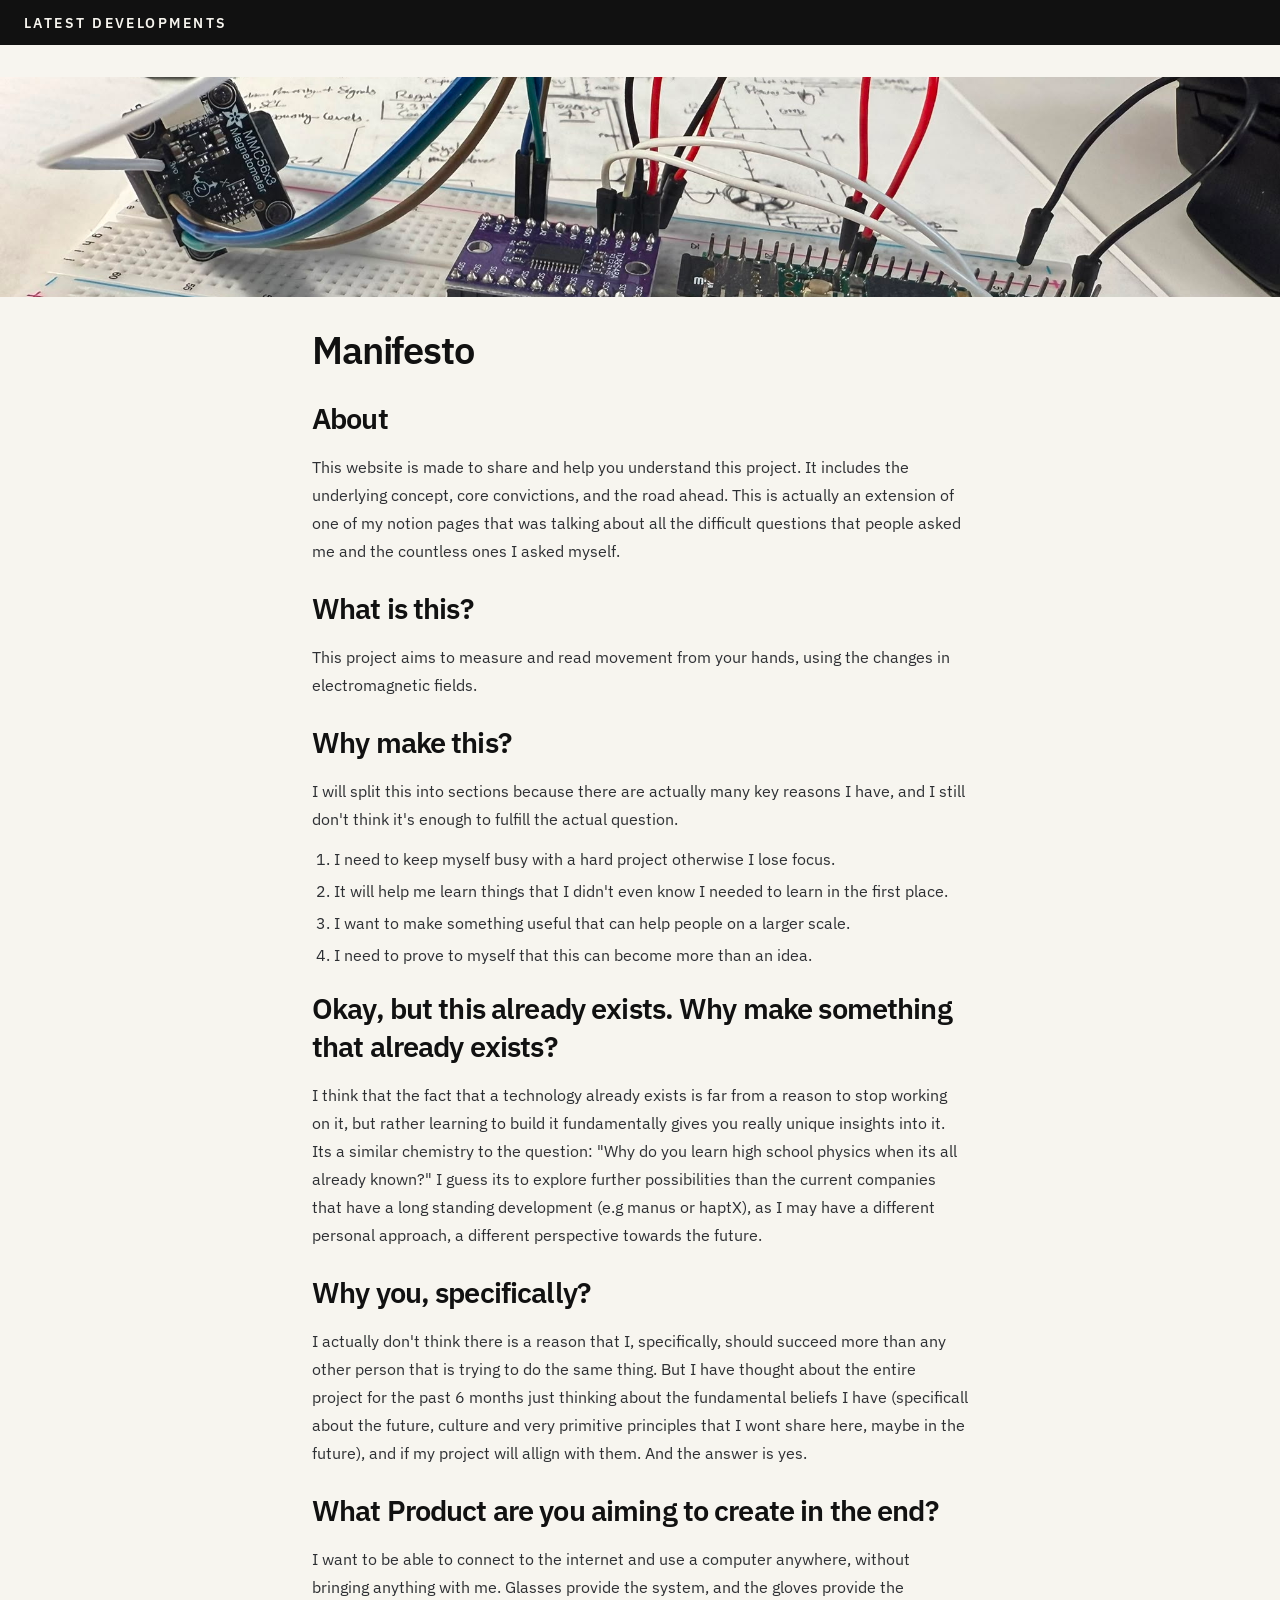
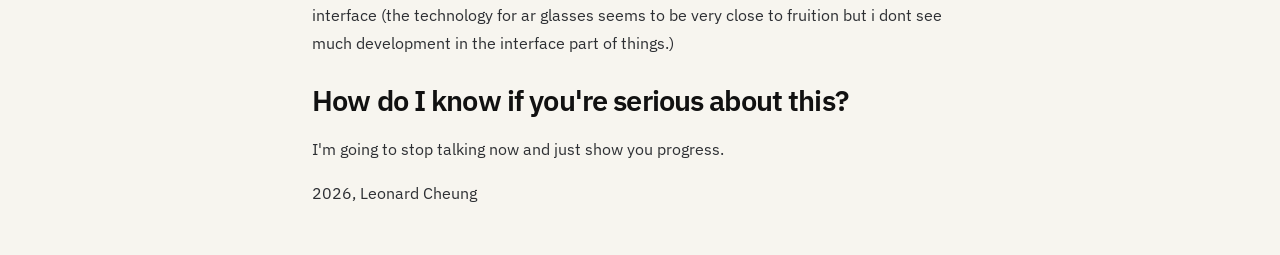
<file: a.html>
<DOCTYPE html>
<html lang="en">

<head>
    <meta charset="UTF-8">
    <meta name="viewport" content="width=device-width, initial-scale=1.0">
    <title>Manifesto</title>
    <link rel="stylesheet" href="styles.css">

</head>

<body>
  <header class="page-banner">
    <span>latest developments</span>
  </header>
  <main>
    <div class="hero-image-wrapper">
      <img class="hero-image" src="images/projectdev.jpeg" alt="Latest developments" />
    </div>
    <h1>Manifesto</h1>
    <h2>About</h2>
    <p>This website is made to share and help you understand this project. It includes the underlying concept, core convictions,
       and the road ahead. This is actually an extension of one of my notion pages that was talking about all the difficult 
       questions that people asked me and the countless ones I asked myself.</p>
    <h2>What is this?</h2>
    <p>This project aims to measure and read movement from your hands, using the changes in electromagnetic fields.</p>
    <h2>Why make this?</h2>
    <p>I will split this into sections because there are actually many key reasons I have, and I still don't think it's enough to fulfill the actual question.</p>
    <ol>
      <li>I need to keep myself busy with a hard project otherwise I lose focus.</li>
      <li>It will help me learn things that I didn't even know I needed to learn in the first place.</li>
      <li>I want to make something useful that can help people on a larger scale.</li>
      <li>I need to prove to myself that this can become more than an idea.</li>

    </ol>
    <h2>Okay, but this already exists. Why make something that already exists?</h2>
    <p>I think that the fact that a technology already exists is far from a reason to stop working on it, 
      but rather learning to build it fundamentally gives you really unique insights into it. Its a similar
    chemistry to the question: "Why do you learn high school physics when its all already known?" I guess its 
    to explore further possibilities than the current companies that have a long standing development (e.g manus
    or haptX), as I may have a different personal approach, a different perspective towards the future.</p>

    <h2>Why you, specifically?</h2>
    <p>I actually don't think there is a reason that I, specifically, should succeed more than any other person
      that is trying to do the same thing. But I have thought about the entire project for the past 6 months just 
      thinking about the fundamental beliefs I have (specificall about the future, culture and very primitive
       principles that I wont share here, maybe in the future), and if my project will allign with them. 
       And the answer is yes.
    </p>

    <h2>What Product are you aiming to create in the end?</h2>
    <p>I want to be able to connect to the internet and use a computer anywhere, without bringing anything 
      with me. Glasses provide the system, and the gloves provide the interface (the technology for
      ar glasses seems to be very close to fruition but i dont see much development in the interface
      part of things.)
    </p>

    <h2>How do I know if you're serious about this?</h2>
    <p>I'm going to stop talking now and just show you progress.</p>


    
    <p>2026, Leonard Cheung</p>
  </main>

</body>

</html>
</file>
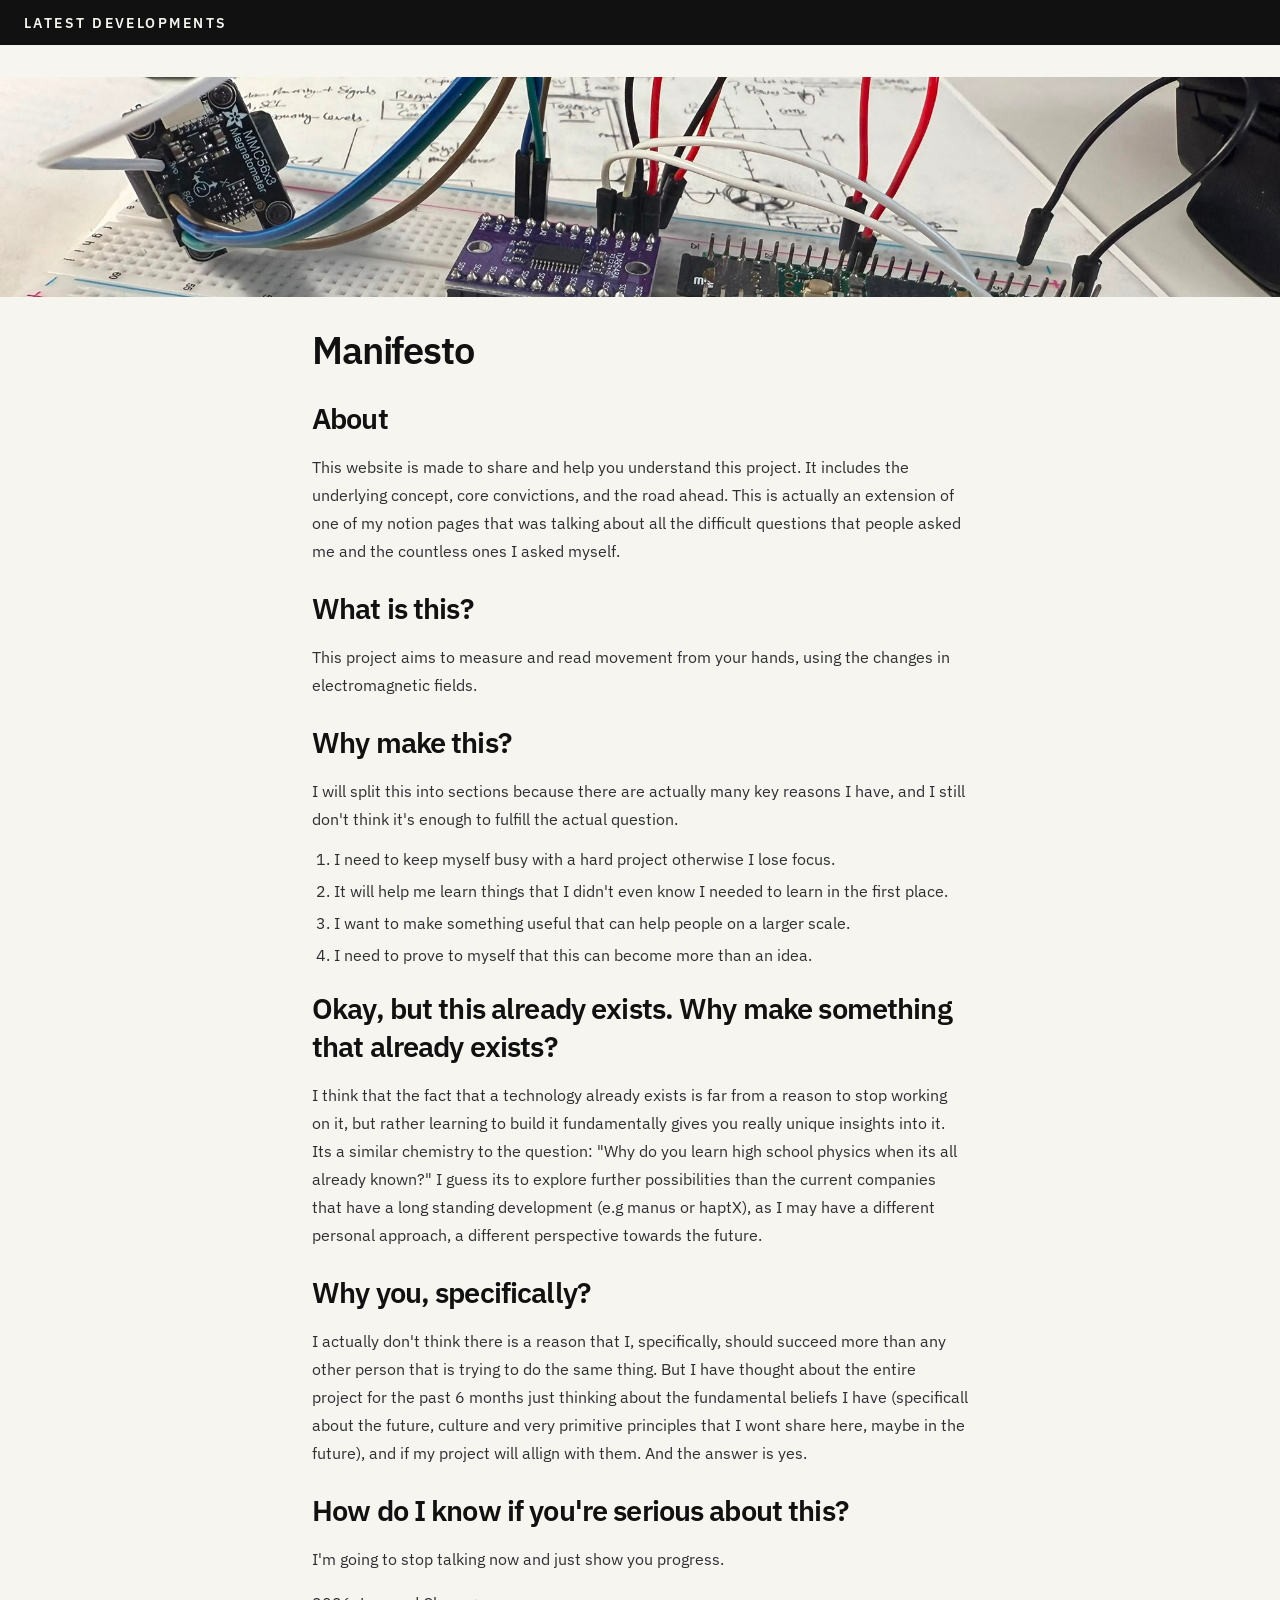
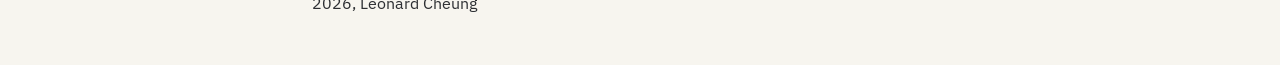
<file: main.html>
<DOCTYPE html>
<html lang="en">

<head>
    <meta charset="UTF-8">
    <meta name="viewport" content="width=device-width, initial-scale=1.0">
    <title>Manifesto</title>
    <link rel="stylesheet" href="styles.css">

</head>

<body>
  <header class="page-banner">
    <span>latest developments</span>
  </header>
  <main>
    <div class="hero-image-wrapper">
      <img class="hero-image" src="images/projectdev.jpeg" alt="Latest developments" />
    </div>
    <h1>Manifesto</h1>
    <h2>About</h2>
    <p>This website is made to share and help you understand this project. It includes the underlying concept, core convictions,
       and the road ahead. This is actually an extension of one of my notion pages that was talking about all the difficult 
       questions that people asked me and the countless ones I asked myself.</p>
    <h2>What is this?</h2>
    <p>This project aims to measure and read movement from your hands, using the changes in electromagnetic fields.</p>
    <h2>Why make this?</h2>
    <p>I will split this into sections because there are actually many key reasons I have, and I still don't think it's enough to fulfill the actual question.</p>
    <ol>
      <li>I need to keep myself busy with a hard project otherwise I lose focus.</li>
      <li>It will help me learn things that I didn't even know I needed to learn in the first place.</li>
      <li>I want to make something useful that can help people on a larger scale.</li>
      <li>I need to prove to myself that this can become more than an idea.</li>

    </ol>
    <h2>Okay, but this already exists. Why make something that already exists?</h2>
    <p>I think that the fact that a technology already exists is far from a reason to stop working on it, 
      but rather learning to build it fundamentally gives you really unique insights into it. Its a similar
    chemistry to the question: "Why do you learn high school physics when its all already known?" I guess its 
    to explore further possibilities than the current companies that have a long standing development (e.g manus
    or haptX), as I may have a different personal approach, a different perspective towards the future.</p>

    <h2>Why you, specifically?</h2>
    <p>I actually don't think there is a reason that I, specifically, should succeed more than any other person
      that is trying to do the same thing. But I have thought about the entire project for the past 6 months just 
      thinking about the fundamental beliefs I have (specificall about the future, culture and very primitive
       principles that I wont share here, maybe in the future), and if my project will allign with them. 
       And the answer is yes.
    </p>

    <h2>How do I know if you're serious about this?</h2>
    <p>I'm going to stop talking now and just show you progress.</p>


    
    <p>2026, Leonard Cheung</p>
  </main>

</body>

</html>
</file>
<file: styles.css>
@import url('https://fonts.googleapis.com/css2?family=IBM+Plex+Sans:wght@400;500;600&display=swap');

*, *::before, *::after {
  box-sizing: border-box;
}

html,
body {
  min-height: 100%;
  width: 100%;
}

html {
  background: #f7f5ef;
  color: #111111;
  font-family: 'IBM Plex Sans', ui-sans-serif, system-ui, -apple-system, BlinkMacSystemFont, "Segoe UI", sans-serif;
}

body {
  min-height: 100vh;
  margin: 0;
  display: flex;
  flex-direction: column;
  align-items: center;
  padding: 0;
  background: #f7f5ef;
}

.page-banner {
  position: relative;
  left: 50%;
  right: 50%;
  width: 100vw;
  margin-left: -50vw;
  margin-right: -50vw;
  background: #111111;
  color: #f7f5ef;
  padding: 0.85rem 1.5rem;
  text-transform: uppercase;
  letter-spacing: 0.18em;
  font-size: 0.85rem;
  font-weight: 600;
}

main {
  max-width: 44rem;
  width: 100%;
  padding: 2rem 1.5rem 3rem;
}

.hero-image-wrapper {
  position: relative;
  left: 50%;
  width: 100vw;
  margin-left: -50vw;
  height: 220px;
  overflow: hidden;
  margin-bottom: 1.75rem;
}

.hero-image {
  width: 100%;
  height: 100%;
  object-fit: cover;
  object-position: center center;
  display: block;
}

h1 {
  margin: 0 0 1rem;
  font-size: clamp(1.8rem, 3vw, 2.4rem);
  font-weight: 600;
  letter-spacing: -0.03em;
}

h2 {
  margin: 1.5rem 0 1rem;
  font-size: clamp(1.4rem, 2.5vw, 1.8rem);
  font-weight: 600;
  letter-spacing: -0.03em;
}

p {
  margin: 0 0 1rem;
  font-size: 1rem;
  line-height: 1.75;
  color: #2d2f33;
}

ol {
  margin: 0 0 1rem 1.4rem;
  padding: 0;
  color: #2d2f33;
}

li {
  margin-bottom: 0.75rem;
}

p:last-child {
  margin-bottom: 0;
}
</file>
